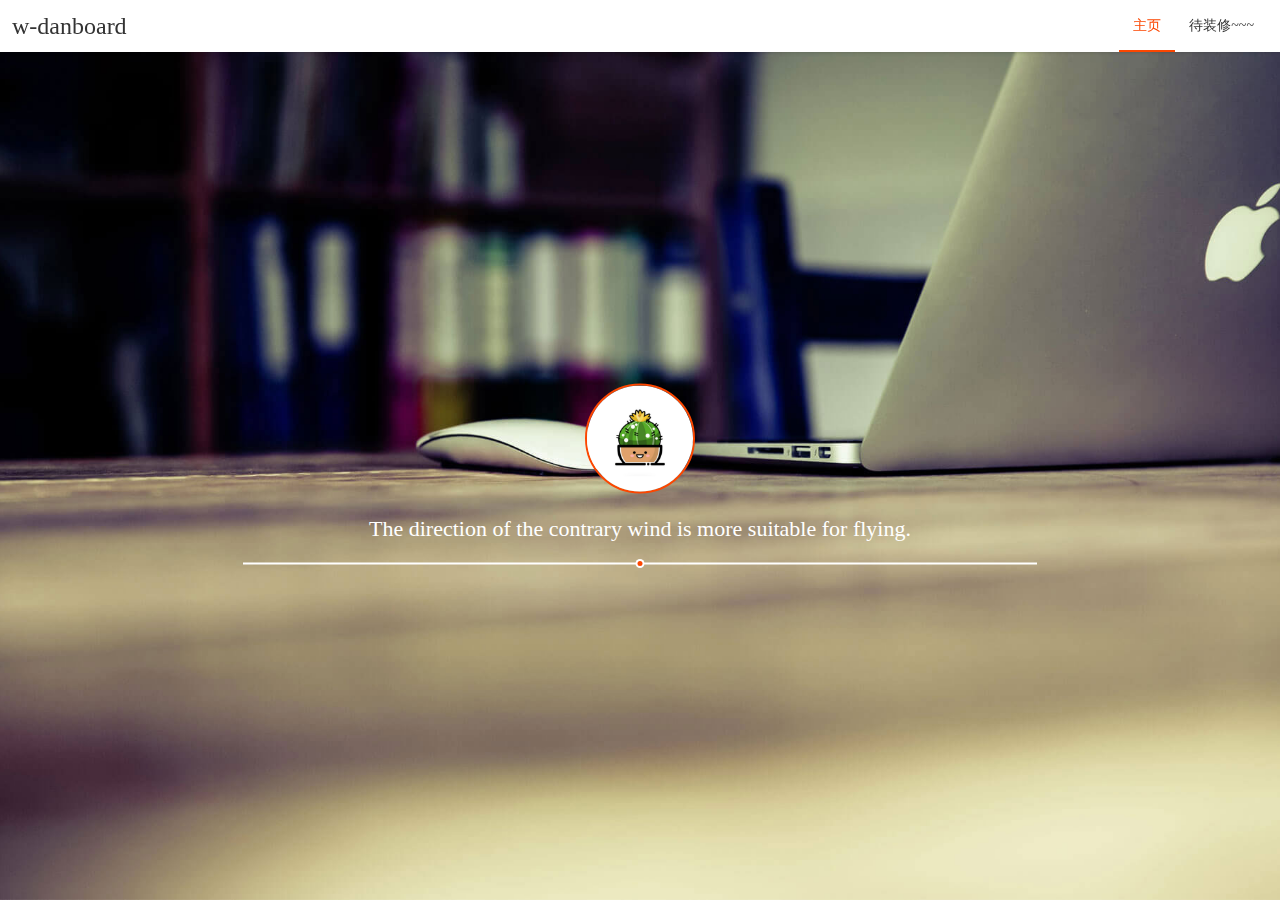
<file: index.html>
<!DOCTYPE html>
<head>
    <meta charset="UTF-8">
    <meta content="width=device-width,minimum-scale=1.00001,maximum-scale=1.00001,shrink-to-fit=no,user-scalable=no,minimal-ui"
          name="viewport"/>
    <meta name="description" content="web前端学博客。">
    <meta name="keywords" content="web前端，web前端个人简历，前端开发简历网站，王琳的简历，前端开发博客，前端工程师简历,web前端开发, web前端培训, web前端工程师, web前端教程">
    <title>w-danboard - blog</title>
    <link rel="stylesheet" type="text/css" href="css/custom.css">
</head>
<body>
<!-- 外层 -->
<div class="db-wrapper">
    <!-- 头部 -->
    <header class="db-clearfix db-header">
        <!--logo-->
        <h1 class="db-logo db-fl">w-danboard</h1>
        <nav class="db-fr db-nav">
            <ul>
                <li class="active">
                    <a href="#db-banner">主页</a>
                </li>
                <!-- <li>
                    <a href="#db-about-me">关于我</a>
                </li> -->
                <li class="db-learn">
                    <a href="javascript:void(0)">待装修~~~</a>
                </li>
            </ul>
        </nav>
    </header>
    <!-- 内容 -->
    <main class="db-content">
        <!-- banner -->
        <section id="db-banner" class="db-banner">
            <div class="db-center db-box">
                <!-- 头像 -->
                <div class="db-img-box">
                    <img src="img/head_portrait.jpg">
                </div>
                <!-- 说说 -->
                <h2>The direction of the contrary wind is more suitable for flying.</h2>
                <!-- 修饰线 -->
                <div class="db-line"></div>
            </div>
        </section>
        <!-- 关于我 -->
        <section id="db-about-me" class="db-about-me">
            <h2>关于我</h2>
        </section>
    </main>
    <!-- 蒙层 -->
    <div class="db-mask"></div>
    <!-- 侧边栏 -->
    <aside class="db-sidebar" style="display: none">
        <ul>
            <!-- 关于html -->
            <li>
                <a href="javascript:void(0)" title="关于html" class="item">关于html</a>
                <div class="down-box">
                    <a href="javascript:void(0)">暂无</a>
                </div>
            </li>
            <!-- 关于css -->
            <li>
                <a href="javascript:void(0)" title="关于css" class="item">关于css</a>
                <div class="down-box">
                    <a href="javascript:void(0)">暂无</a>
                </div>
            </li>
            <!-- 关于javascript -->
            <li>
                <a href="javascript:void(0)" title="关于javascript" class="item">关于javascript</a>
                <div class="down-box">
                    <!-- 未完成 -->
                    <a href="https://github.com/w-danboard/blog/issues/4" title="如何写好原生javascript" target="_blank">如何写好原生javascript</a>
                </div>
            </li>
            <!-- 关于ES6 -->
            <li>
                <a href="javascript:void(0)" title="关于ES6" class="item">关于ES6</a>
                <div class="down-box">
                    <a href="https://github.com/w-danboard/blog/issues/12" title="第一节：什么是ES6？新手该如何理解"
                       target="_blank">第一节：什么是ES6？新手该如何理解</a>
                    <a href="https://github.com/w-danboard/blog/issues/11" title="第二十节：一个缺失已久的特性 - module模块"
                       target="_blank">第二十节：一个缺失已久的特性 - module模块</a>
                </div>
            </li>
            <!-- 关于Promise -->
            <li>
                <a href="javascript:void(0)" title="关于Promise" class="item">关于Promise</a>
                <div class="down-box">
                    <!-- 未完成 -->
                    <a href="https://github.com/w-danboard/blog/issues/5" title="We have a problem with
                        promises" target="_blank">We have a problem with
                        promises</a>
                </div>
            </li>
            <!-- 关于Vue -->
            <li>
                <a href="javascript:void(0)" title="关于Vue" class="item">关于Vue</a>
                <div class="down-box">
                    <a href="https://github.com/w-danboard/blog/issues/6" title="第五节：轻松掌握Vue实例的生命周期" target="_blank">第五节：轻松掌握Vue实例的生命周期</a>
                    <a href="https://github.com/w-danboard/blog/issues/7" title="第九节：掌握vue的另一个核心：组件" target="_blank">第九节：掌握vue的另一个核心：组件</a>
                    <a href="https://github.com/w-danboard/blog/issues/9" title="第十节：实现Vue组件之间的通信" target="_blank">第十节：实现Vue组件之间的通信</a>
                    <a href="https://github.com/w-danboard/blog/issues/8" title="图解Vue生命周期"
                       target="_blank">图解Vue生命周期</a>
                    <a href="https://github.com/w-danboard/blog/issues/10" title="【vue2.0进阶】vue-router10分钟快速入门"
                       target="_blank">【vue2.0进阶】vue-router10分钟快速入门</a>
                </div>
            </li>
            <!-- 一些知识点整理 -->
            <li>
                <a href="javascript:void(0)" title="一些知识点整理" class="item">一些知识点整理</a>
                <div class="down-box">
                    <a href="https://github.com/w-danboard/blog/issues/14" title="基础知识点整理(一)"
                       target="_blank">基础知识点整理(一)</a>
                </div>
            </li>
        </ul>
    </aside>
</div>
<!-- <script src="js/custom.js"></script> -->
</body>
</html>
</file>
<file: css/custom.css>
/* 200803 */
* {
    -moz-box-sizing: border-box; /* Firefox */
    -webkit-box-sizing: border-box; /* Safari */
    box-sizing: border-box;
}

html, body, h1, h2, h3, h4, h5, h6, hr, div, p, blockquote, dl, dt, dd, ul, ol, li, pre, form, fieldset, legend, button, input, textarea, th, td, i {
    margin: 0;
    padding: 0;
}

html, body, .db-wrapper {
    width: 100%;
    height: 100%;
    overflow: hidden;
}

body {
    font-size: 12px;
    font-weight: 300;
    color: #333;
    background: #fff;
}

a {
    text-decoration: none;
    outline: none;
    hide-focus: expression( this.hideFocus=true );
}

a:hover {
    text-decoration: none;
}

a:focus {
    outline: none;
}

input, button, select {
    outline: none;
}

input::-ms-clear {
    display: none;
}

ul, li {
    list-style: none;
}

img, a {
    border: 0 none;
}

h1, h2, h3, h4, h5, h6 {
    font-weight: 300;
}

/*浮动&清除浮动*/
.db-fl {
    float: left;
}

.db-fr {
    float: right;
}

.db-clearfix:after {
    content: '.';
    display: block;
    clear: both;
    height: 0;
    visibility: hidden;
}

/*定位*/
.db-relative {
    position: relative;
}

.db-absolute {
    position: absolute;
}

/*居中*/
.db-center {
    position: absolute;
    top: 50%;
    left: 50%;
    -o-transform: translate(-50%, -50%);
    -ms-transform: translate(-50%, -50%);
    -moz-transform: translate(-50%, -50%);
    -webkit-transform: translate(-50%, -50%);
    transform: translate(-50%, -50%);
}

/* 外层 */
.db-wrapper {
    position: relative;
    background: url("../img/bg.jpg") no-repeat center;
    background-size: cover;
}

/* 头部 */
.db-header {
    position: fixed;
    top: 0;
    width: 100%;
    height: 52px;
    line-height: 52px;
    background: #fff;
    box-shadow: 0 0 4px rgba(0, 0, 0, .2);
    padding: 0 12px;
    z-index: 1000;
}

.db-header .db-nav li {
    float: left;
}

.db-header .db-nav li a {
    position: relative;
    display: block;
    color: #333;
    font-size: 14px;
    padding: 0 14px;
}

.db-header .db-nav li.active a,
.db-header .db-nav li a:hover {
    color: #fc4600;
}

.db-header .db-nav li.active a:after {
    content: '';
    position: absolute;
    left: 0;
    bottom: 0;
    width: 100%;
    height: 2px;
    background: #fc4600;
}

/* banner */
.db-banner {
    position: relative;
    width: 100%;
    height: 100%;
}

.db-banner .db-box {
    text-align: center;
    width: 100%;
}

.db-banner .db-box .db-img-box {
    display: inline-block;
    width: 110px;
    height: 110px;
    border-radius: 50%;
    border: 2px solid #fc4600;
    overflow: hidden;
}

.db-banner .db-img-box img {
    width: 100%;
}

.db-banner .db-box h2 {
    font-size: 22px;
    font-weight: 400;
    color: #fff;
    padding: 18px 0 12px;
}

.db-banner .db-box .db-line {
    position: relative;
    display: inline-block;
    width: 62%;
    height: 2px;
    background: #fff;
}

.db-banner .db-box .db-line:before,
.db-banner .db-box .db-line:after {
    content: '';
    position: absolute;
    top: 50%;
    left: 50%;
    border-radius: 50%;
    -o-transform: translate(-50%, -50%);
    -ms-transform: translate(-50%, -50%);
    -moz-transform: translate(-50%, -50%);
    -webkit-transform: translate(-50%, -50%);
    transform: translate(-50%, -50%);
}

.db-banner .db-box .db-line:before {
    width: 9px;
    height: 9px;
    background: #fff;
}

.db-banner .db-box .db-line:after {
    width: 5px;
    height: 5px;
    background: #fc4600;
}

/* 内容 */
.db-content {
    height: calc(100% - 52px);
    margin-top: 52px;
    overflow-y: scroll;
}

/* 关于我 */
.db-about-me {
    height: 3000px;
    text-align: center;
    background: rgba(0, 0, 0, .2);
    padding-top: 48px;
}

.db-about-me h2 {
    color: #fff;
    font-size: 32px;
    font-weight: 400;
}

/* 侧边栏 */
.db-sidebar {
    position: fixed;
    top: 0;
    right: -280px;
    width: 280px;
    height: 100%;
    background: #333;
    padding: 52px 0;
    transition: .3s all ease;
    overflow-y: scroll;
    z-index: 1002;
}

.db-sidebar.show {
    right: 0;
}

.db-sidebar ul li a {
    position: relative;
    display: block;
    color: #fff;
    font-size: 14px;
    height: 50px;
    line-height: 50px;
    padding-left: 28px;
}

.db-sidebar ul li > a:after {
    content: '';
    position: absolute;
    top: 0;
    left: 0;
    width: 3px;
    height: 100%;
}

.db-sidebar ul li a:hover,
.db-sidebar ul li > a.active {
    background: #444;
}

.db-sidebar ul li > a.active:after {
    background: #fc4600;
}

.db-sidebar ul li .down-box {
    display: none;
}

.db-sidebar ul li .down-box a {
    white-space: nowrap;
    overflow: hidden;
    text-overflow: ellipsis;
    padding: 0 12px 0 42px;
}

.db-sidebar ul li .down-box.show {
    display: block;
}

/* 蒙层 */
.db-mask {
    position: fixed;
    top: 0;
    left: 0;
    right: 0;
    bottom: 0;
    background: rgba(0, 0, 0, .3);
    z-index: 1001;
    transition: .3s all ease;
    visibility: hidden;
    opacity: 0;
}

.db-mask.show {
    visibility: visible;
    opacity: 1;
}
</file>
